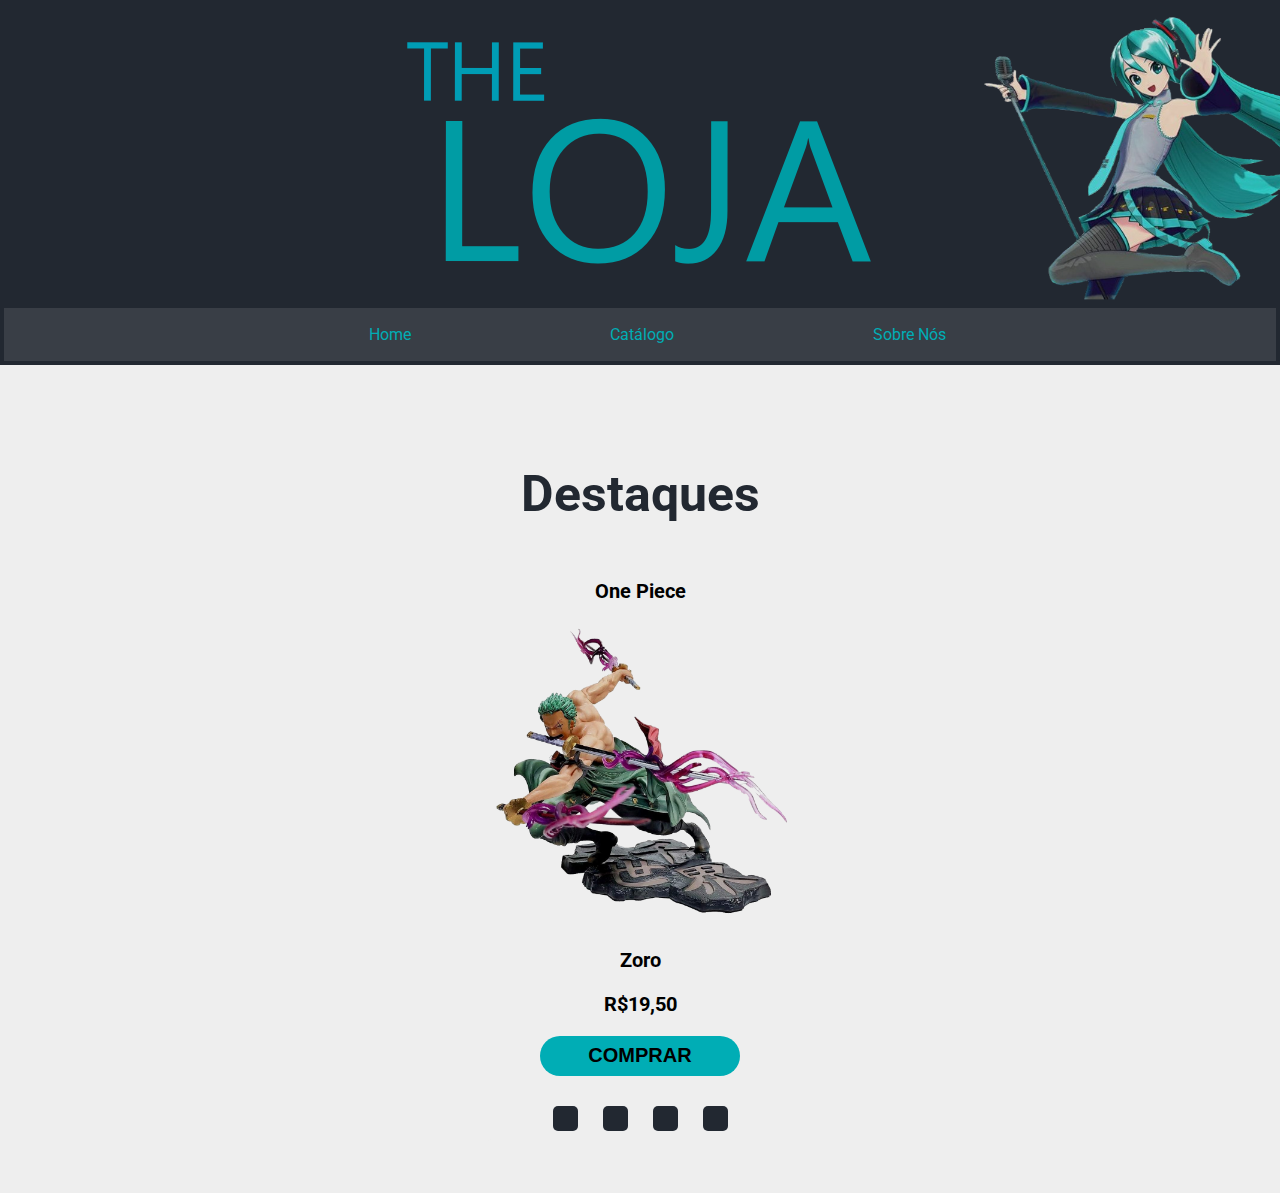
<file: index.html>
<!DOCTYPE html>
<html lang="pt-br">
<head>
    <meta charset="UTF-8">
    <meta http-equiv="X-UA-Compatible" content="IE=edge">
    <meta name="viewport" content="width=device-width, initial-scale=1.0">
    <title>The Loja</title>
    <link rel="stylesheet" href="https://fonts.googleapis.com/css2?family=Roboto:wght@400;700&display=swap">
    <link rel="stylesheet" href="style.css">
    <script src="script.js"></script>

    <style>
        .img {
            height: 300px;
            width: 300px;
        }

        #produtos p {
            font-size: 20px;
        }

        #section {
            margin-left: -50px;
        }

        #bo {
            background-color: #222831;
            height: 25px;
            width: 25px;
            margin: 10px;
            border: none;
            border-radius: 5px;
            transition: all 0.25s ease-out;
        }

        #bo:hover {
            transition: border, background;
            transition: 0.25s;
            background-color: #00ADB5;
            box-shadow: #00ADB5 0px 1px 5px;
        }

    </style>
</head>
<body>
    <header>
        <img src="imagens/logomiku.png" class="mikulogo"> 
    </header>
    <div id="container">
        <nav id="dados">
            <p><b>Nome</b></p>
            <input>
            <p><b>Sobrenome</b></p>
            <input>
            <p><b>E-mail</b></p>
            <input>
            <p><b>CPF</b></p>
            <input>
            <br>
            <button onclick="cancela()"><b>cancelar</b></button>
            <button><b>confirmar</b></button>
        </nav>
    </div>
    <nav id="menu">
        <ul>
            <a href="index.html"><li>Home</li></a>
            <a href="catalogo.html"><li>Catálogo</li></a>
            <a href="portifolio.html"><li>Sobre Nós</li></a>
        </ul>
    </nav>

    <h1 style="text-align: center; font-size: 50px; color: #222831; margin-top: 100px;">Destaques</h1>
    <div id="section">
        <nav id="produtos">
            <section>
                <p id="categoria"><b>One Piece</b></p>
                <img src="imagens/produtos/one piece/zoro.png" class="img" id="destaque">
                <p id="nome"><b>Zoro</b></p>
                <p id="preco"><b>R$19,50</b></p>
                <button id="comprar" onclick="compra()"><b>COMPRAR</b></button>
                <br>
                <button id="bo" onclick="pd1()"></button>
                <button id="bo" onclick="pd2()"></button>
                <button id="bo" onclick="pd3()"></button>
                <button id="bo" onclick="pd4()"></button>
            </section>    
        </nav>
    </div>

</body>
</html>
</file>
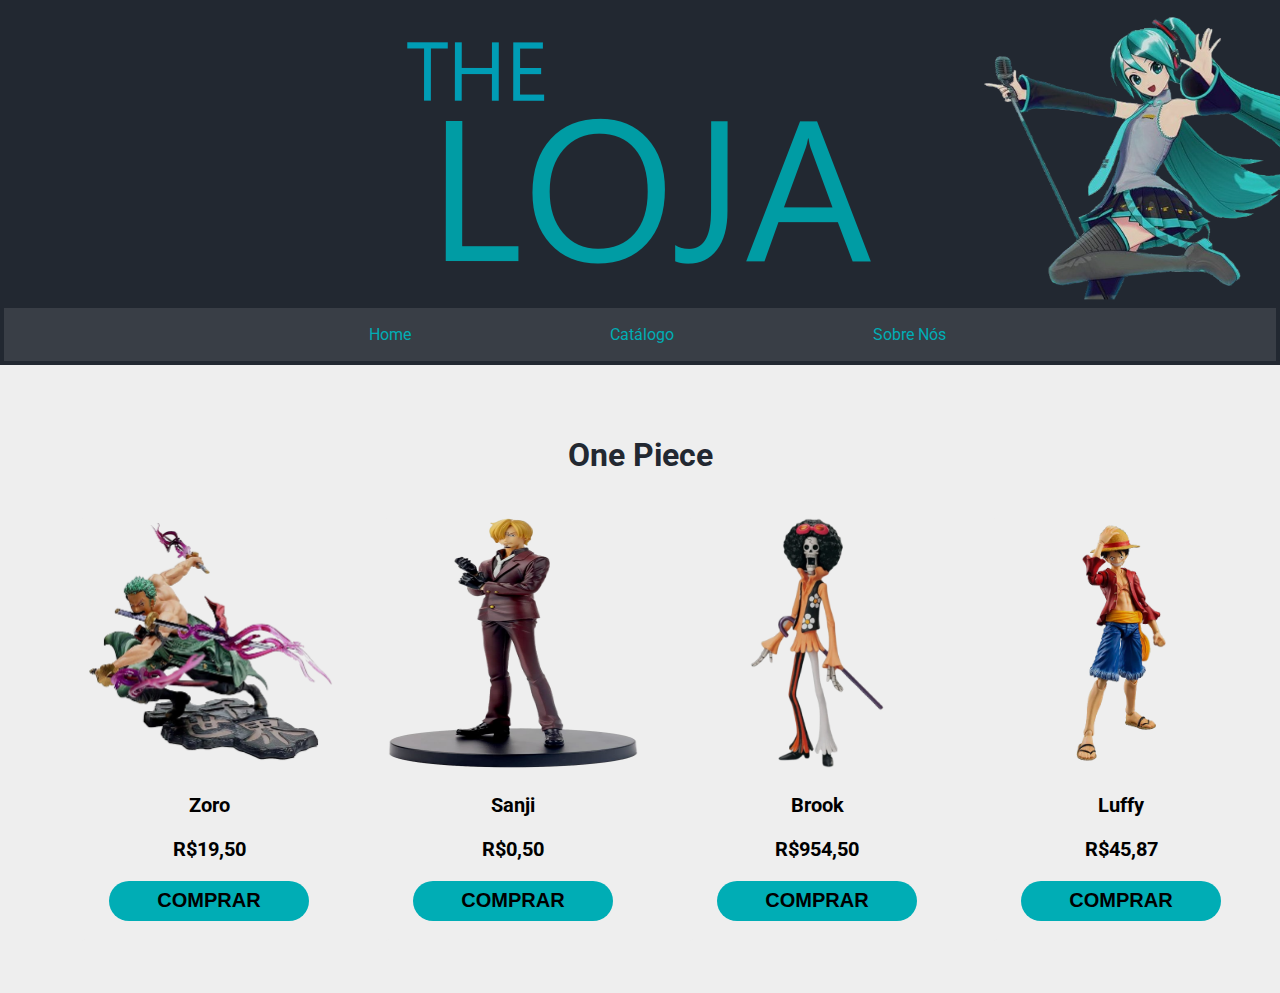
<file: onepiece.html>
<!DOCTYPE html>
<html lang="pt-br">
<head>
    <meta charset="UTF-8">
    <meta http-equiv="X-UA-Compatible" content="IE=edge">
    <meta name="viewport" content="width=device-width, initial-scale=1.0">
    <title>The Loja</title>
    <link rel="stylesheet" href="https://fonts.googleapis.com/css2?family=Roboto:wght@400;700&display=swap">
    <link rel="stylesheet" href="style.css">
    <script src="script.js"></script>
</head>
<body>
    <header>
        <img src="imagens/logomiku.png" class="mikulogo">
    </header>
    <div id="container">
        <nav id="dados">
            <p><b>Nome</b></p>
            <input>
            <p><b>Sobrenome</b></p>
            <input>
            <p><b>E-mail</b></p>
            <input>
            <p><b>CPF</b></p>
            <input>
            <br>
            <button onclick="cancela()"><b>cancelar</b></button>
            <button><b>confirmar</b></button>
        </nav>
    </div>
    <nav id="menu">
        <ul>
            <a href="index.html"><li>Home</li></a>
            <a href="catalogo.html"><li>Catálogo</li></a>
            <a href="portifolio.html"><li>Sobre Nós</li></a>
        </ul>
    </nav>
    
    <div id="section">
        <h1>One Piece</h1>
        <nav id="produtos">
            <section>
                <img src="imagens/produtos/one piece/zoro.png" class="img">
                <p><b>Zoro</b></p>
                <p><b>R$19,50</b></p>
                <button id="comprar" onclick="compra()"><b>COMPRAR</b></button>
            </section>
            <section>
                <img src="imagens/produtos/one piece/sanji.png" class="img">
                <p><b>Sanji</b></p>
                <p><b>R$0,50</b></p>
                <button id="comprar" onclick="compra()"><b>COMPRAR</b></button>
            </section>
            <section>
                <img src="imagens/produtos/one piece/brook.png" class="img"> 
                <p><b>Brook</b></p>
                <p><b>R$954,50</b></p>
                <button id="comprar" onclick="compra()"><b>COMPRAR</b></button>
            </section>
            <section>
                <img src="imagens/produtos/one piece/luffy.png" class="img"> 
                <p><b>Luffy</b></p>
                <p><b>R$45,87</b></p>
                <button id="comprar" onclick="compra()"><b>COMPRAR</b></button>
            </section> 
        </nav>
    </div>

</body>
</html>
</file>
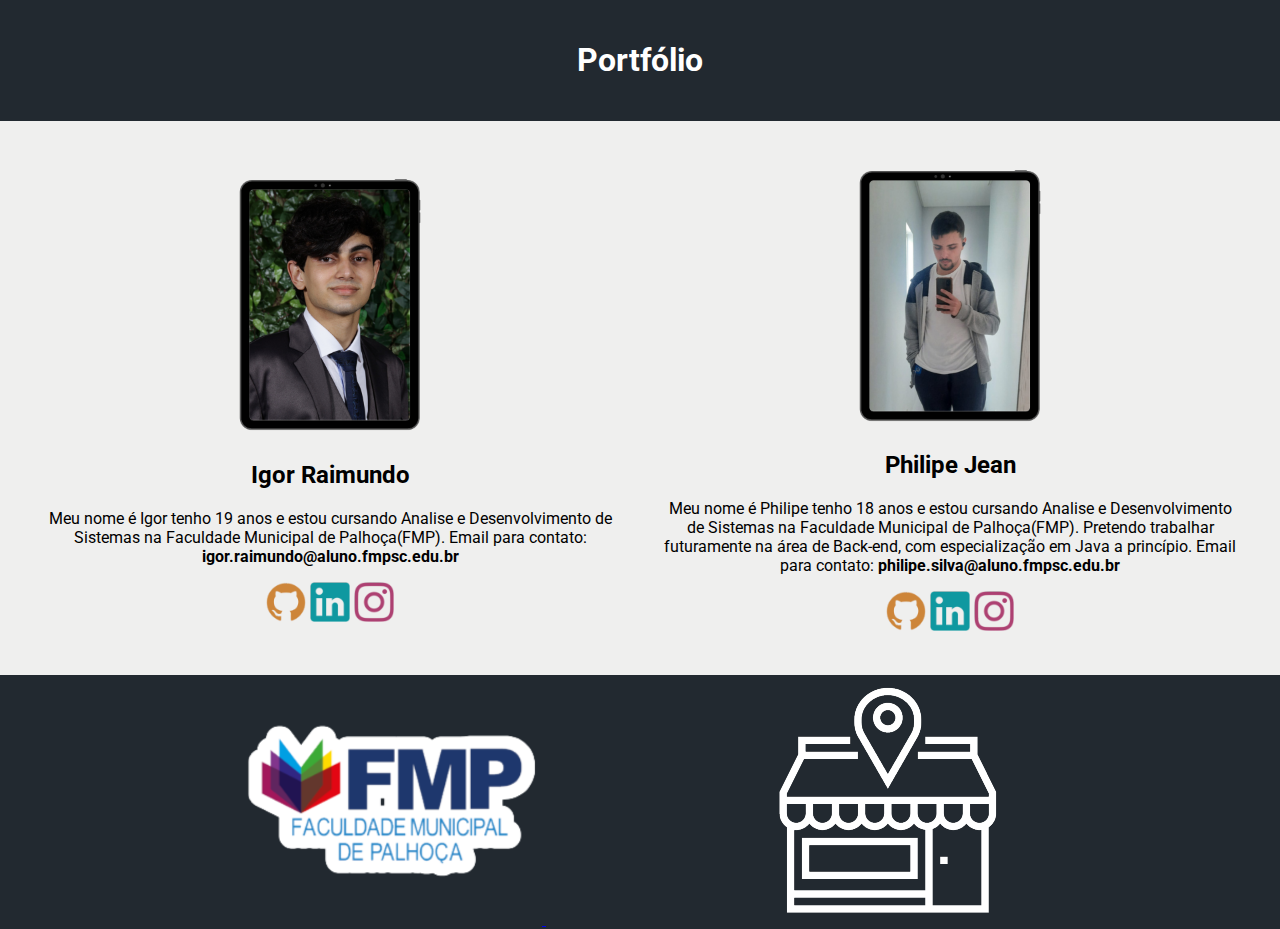
<file: portifolio.html>
<!DOCTYPE html>
<html lang="pt-BR">
<head>
    <meta charset="UTF-8">
    <meta name="viewport" content="width=device-width, initial-scale=1.0">
    <title>Portfólio</title>
    <link rel="stylesheet" href="https://fonts.googleapis.com/css2?family=Roboto:wght@400;700&display=swap">
    <style>
    body {
            font-family: 'Roboto', sans-serif;
            margin: 0;
            padding: 0;
            background-color: #EFEFEE;
           
        }
        header {
            background-color: #222930;
            color: #fff;
            padding: 20px;
            text-align: center;
        }
        .container {
            display: flex;
            justify-content: space-around;
            align-items: center;
            padding: 20px;
        }
        .pessoa {
            text-align: center;
            padding: 20px;
            flex: 1;
        }
        .pessoa img {
            max-width: 200px;
            height: auto;
        }
        footer{
            background-color: #222930;
            text-align: center;
        }
    </style>
</head>
<body>
    <header>
        <h1>Portfólio</h1>
    </header>
    <div class="container">
        <div class="pessoa">
            <img src="imagens/portifolio/igorr.png" alt="Pessoa 1">
            <h2>Igor Raimundo</h2>
            <p>Meu nome é Igor tenho 19 anos e estou cursando Analise e Desenvolvimento de Sistemas na Faculdade Municipal de Palhoça(FMP). Email para contato: <b>igor.raimundo@aluno.fmpsc.edu.br</b></p>
            <a href="https://github.com/ReidoMahjong" target="_blank"> <img src="imagens/portifolio/gitt.png" alt="Github" width="40px"></a>
            <a href="https://www.linkedin.com/in/igor-miguel-raimundo-27b964286/" target="_blank"> <img src="imagens/portifolio/linkk.png" width="40px"></a>
            <a href="https://www.instagram.com/cafezin_bom" target="_blank"> <img src="imagens/portifolio/instaa.png" width="40px"></a>
        </div>
        <div class="pessoa">
            <img src="imagens/portifolio/philipee.png" alt="Pessoa 2">
            <h2>Philipe Jean</h2>
            <p>Meu nome é Philipe tenho 18 anos e estou cursando Analise e Desenvolvimento de Sistemas na Faculdade Municipal de Palhoça(FMP). Pretendo trabalhar futuramente na área de Back-end, com especialização em Java a princípio. Email para contato: <b>philipe.silva@aluno.fmpsc.edu.br</b></p>
            <a href="https://github.com/PhilipeJS" target="_blank"> <img src="imagens/portifolio/gitt.png" alt="Github" width="40px"></a>
            <a href="https://www.linkedin.com/in/philipe-jean-58a5472b4/" target="_blank"> <img src="imagens/portifolio/linkk.png" width="40px"></a>
            <a href="https://www.instagram.com/_phjean_/" target="_blank"> <img src="imagens/portifolio/instaa.png" width="40px"></a>

        </div>
    </div>
    <footer>
    
  <a style="margin-right:10%; "href="http://fmpsc.edu.br/" target="_blank"> <img src="imagens/portifolio/fmpp.png"> </a>
  <a style="margin-left:5%; "href="index.html"> <img src="imagens/portifolio/lojaa.png"></a>


  
</footer>



</body>
</html>
</file>
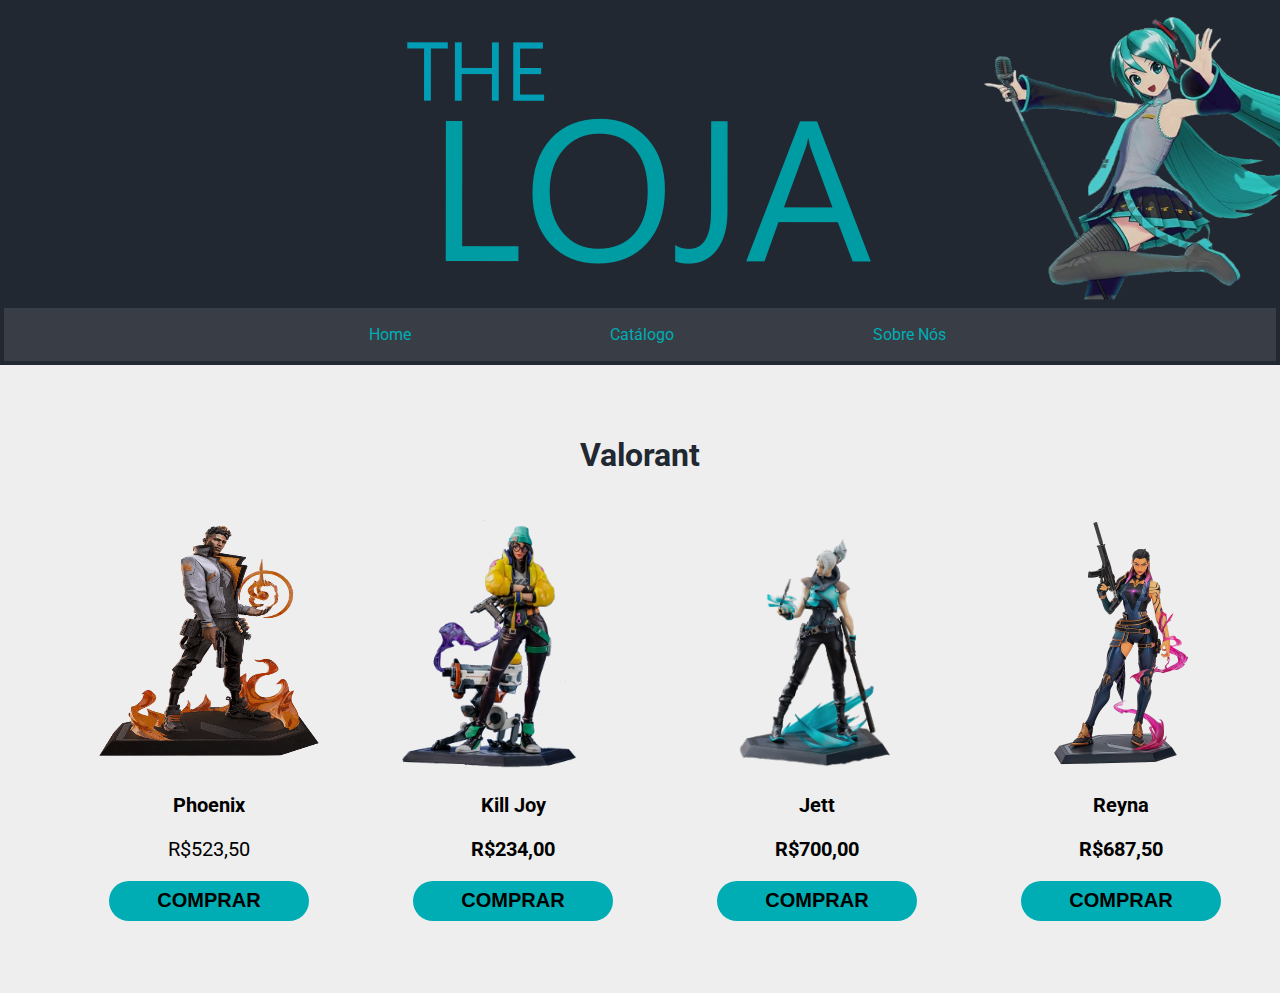
<file: valorant.html>
<!DOCTYPE html>
<html lang="pt-br">
<head>
    <meta charset="UTF-8">
    <meta http-equiv="X-UA-Compatible" content="IE=edge">
    <meta name="viewport" content="width=device-width, initial-scale=1.0">
    <title>The Loja</title>
    <link rel="stylesheet" href="https://fonts.googleapis.com/css2?family=Roboto:wght@400;700&display=swap">
    <link rel="stylesheet" href="style.css">
    <script src="script.js"></script>
</head>
<body>
    <header>
        <img src="imagens/logomiku.png" class="mikulogo">   
    </header>
    <div id="container">
        <nav id="dados">
            <p><b>Nome</b></p>
            <input>
            <p><b>Sobrenome</b></p>
            <input>
            <p><b>E-mail</b></p>
            <input>
            <p><b>CPF</b></p>
            <input>
            <br>
            <button onclick="cancela()"><b>cancelar</b></button>
            <button><b>confirmar</b></button>
        </nav>
    </div>
    <nav id="menu">
        <ul>
            <a href="index.html"><li>Home</li></a>
            <a href="catalogo.html"><li>Catálogo</li></a>
            <a href="portifolio.html"><li>Sobre Nós</li></a>
        </ul>
    </nav>

    <div id="section">
        <h1><a href="">Valorant</a></h1>
        <nav id="produtos">
            <section>
                <img src="imagens/produtos/valorant/Phoenix.png" class="img">
                <p><b>Phoenix</b></p>
                <p><b></b>R$523,50</p>
                <button id="comprar" onclick="compra()"><b>COMPRAR</b></button>
            </section>
            <section>
                <img src="imagens/produtos/valorant/killjoy.png" class="img">
                <p><b>Kill Joy</b></p>
                <p><b>R$234,00</b></p>
                <button id="comprar" onclick="compra()"><b>COMPRAR</b></button>
            </section>
            <section>
                <img src="imagens/produtos/valorant/jett.png" class="img">
                <p><b>Jett</b></p>
                <p><b>R$700,00</b></p>
                <button id="comprar" onclick="compra()"><b>COMPRAR</b></button>
            </section>
            <section>
                <img src="imagens/produtos/valorant/reyna.png" class="img">
                <p><b>Reyna</b></p>
                <p><b>R$687,50</b></p>
                <button id="comprar" onclick="compra()"><b>COMPRAR</b></button>
            </section>
        </nav>
    </div>

</body>
</html>
</file>
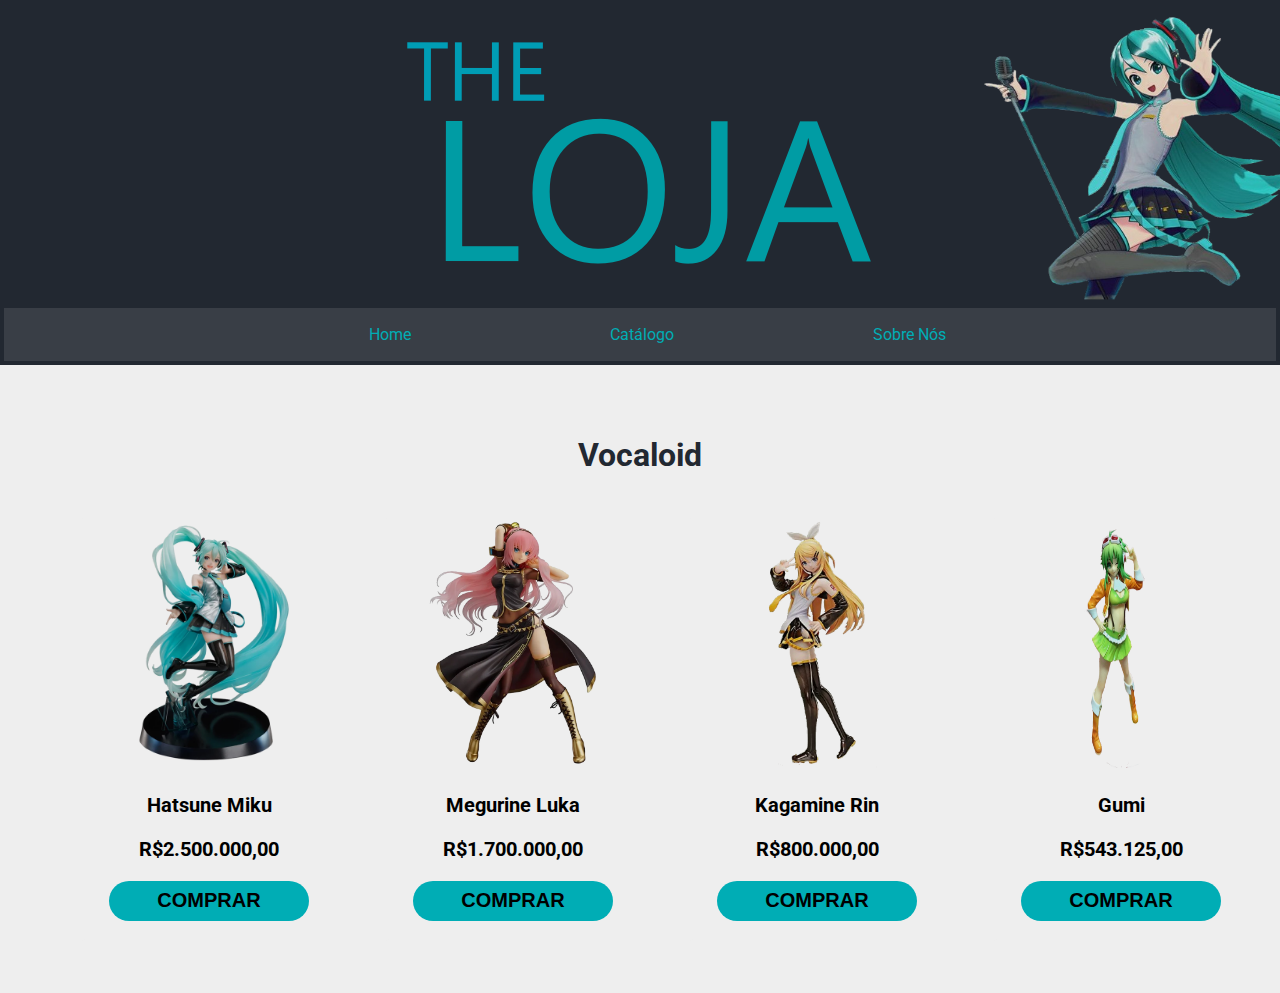
<file: vocaloid.html>
<!DOCTYPE html>
<html lang="pt-br">
<head>
    <meta charset="UTF-8">
    <meta http-equiv="X-UA-Compatible" content="IE=edge">
    <meta name="viewport" content="width=device-width, initial-scale=1.0">
    <title>The Loja</title>
    <link rel="stylesheet" href="https://fonts.googleapis.com/css2?family=Roboto:wght@400;700&display=swap">
    <link rel="stylesheet" href="style.css">
    <script src="script.js"></script>
</head>
<body>
    <header>
        <img src="imagens/logomiku.png" class="mikulogo">  
    </header>
    <div id="container">
        <nav id="dados">
            <p><b>Nome</b></p>
            <input>
            <p><b>Sobrenome</b></p>
            <input>
            <p><b>E-mail</b></p>
            <input>
            <p><b>CPF</b></p>
            <input>
            <br>
            <button onclick="cancela()"><b>cancelar</b></button>
            <button><b>confirmar</b></button>
        </nav>
    </div>
    <nav id="menu">
        <ul>
            <a href="index.html"><li>Home</li></a>
            <a href="catalogo.html"><li>Catálogo</li></a>
            <a href="portifolio.html"><li>Sobre Nós</li></a>
        </ul>
    </nav>
    
    <div id="section">
        <h1>Vocaloid</h1>
        <nav id="produtos">
            <section>
                <img src="imagens/produtos/vocaloid/miku.png" class="img">
                <p><b>Hatsune Miku</b></p>
                <p><b>R$2.500.000,00</b></p>
                <button id="comprar" onclick="compra()"><b>COMPRAR</b></button>
            </section>
            <section>
                <img src="imagens/produtos/vocaloid/luka.png" class="img">
                <p><b>Megurine Luka</b></p>
                <p><b>R$1.700.000,00</b></p>
                <button id="comprar" onclick="compra()"><b>COMPRAR</b></button>
            </section>
            <section>
                <img src="imagens/produtos/vocaloid/rin.png" class="img">
                <p><b>Kagamine Rin</b></p>
                <p><b>R$800.000,00</b></p>
                <button id="comprar" onclick="compra()"><b>COMPRAR</b></button>
            </section>
            <section>
                <img src="imagens/produtos/vocaloid/gumi.png" class="img">
                <p><b>Gumi</b></p>
                <p><b>R$543.125,00</b></p>
                <button id="comprar" onclick="compra()"><b>COMPRAR</b></button>
            </section>
        </nav>
    </div>

</body>
</html>
</file>
<file: style.css>
body {
    font-family: 'Roboto', sans-serif;
    background-color: #eeeeee;
    margin: 0px;
    padding: 0px;
    padding-bottom: 50px;
}

header {
    background-color: #222831;
    background-image: url(imagens/theloja.png);
    background-position: center;
    background-repeat: no-repeat;
    text-align: right;
}

div {
    text-align: center;
}


.mikulogo {
    height: 300px;
}

h1 a {
    text-decoration: none;
    color: #222831;
}

#menu {
    background-color: #393E46;
    padding-top: 1px;
    padding-bottom: 1px;
    margin-top: 0px;
    align-content: center;
    text-align: center;
    border: #222831 solid 4px;
}

#menu ul li {
    list-style: none;
    padding: 14px;
    padding-left: 100px;
    padding-right: 100px;
    margin: 0px;
    margin-left: -5px;
    display: inline;
    transition: all 0.2s ease-out;
}

#menu ul li:hover {
    transition: border, background;
    background-color: #222831;
    border: solid 4px #222831; 
    transition: 1s;  
}

#menu ul a {
    text-decoration: none;
    color: #00ADB5;
}

.img {
    height: 250px;
    width: 250px;
    border-radius: 5%;
}

#produtos {
    display: inline-flex;
}

#produtos section {
    align-items: center;
    font-size: 20px;
    margin-left: 50px;
    border: #eeeeee solid 2px;
    border-radius: 5px;
    transition: all 0.5s ease-out;
}

#produtos section:hover {
    border: #222831 solid 2px;
    border-radius: 5px;
    transition-property: border;
    transition: 0.5s;
}


#section h1 {
    text-align: center;
    padding-top: 50px;
    padding-bottom: 20px;
    color: #222831;
}

#comprar {
    background-color: #00ADB5;
    margin-bottom: 20px;
    width: 200px;
    height: 40px;
    font-size: 20px;
    border: none;
    border-radius: 20px;
    transition: all 0.5s ease-out;
}

#comprar:hover {
    box-shadow: #00ADB5 0px 1px 5px;
}

#container {
    position: absolute;
    height: 99vh;
    width: 99vw;
    display: none;
}

#dados {
    top: 50%;  /*top e left definir as pontos de ancôra e transfor para alinhar o objeto na tela de acordo com o próprio tamanho*/
    left: 50%;  
    transform: translate(-50%, -50%);
    position: absolute;
    height: 300px;
    width: 300px;
    color: #00ADB5;
    background-color: #393E46;
    border: #222831 solid 5px;
}

#dados input {
    display: inline-flex;
    border: none;
    width: 200px;
}

#dados p {
    font-size: 15px;
    text-align: left;
    margin-left: 50px;
    margin-bottom: 5px;
}

#dados button {
    margin-top: 20px;
    margin-left: 5px;
    margin-right: 5px;
    border: none;
    width: 100px;
    height: 20px;
    background-color: #00ADB5;
    transition: all 0,5s ease-out;
}

#dados button:hover {
    transition: border;
    box-shadow: #00ADB5 0px 1px 5px;
}
</file>
